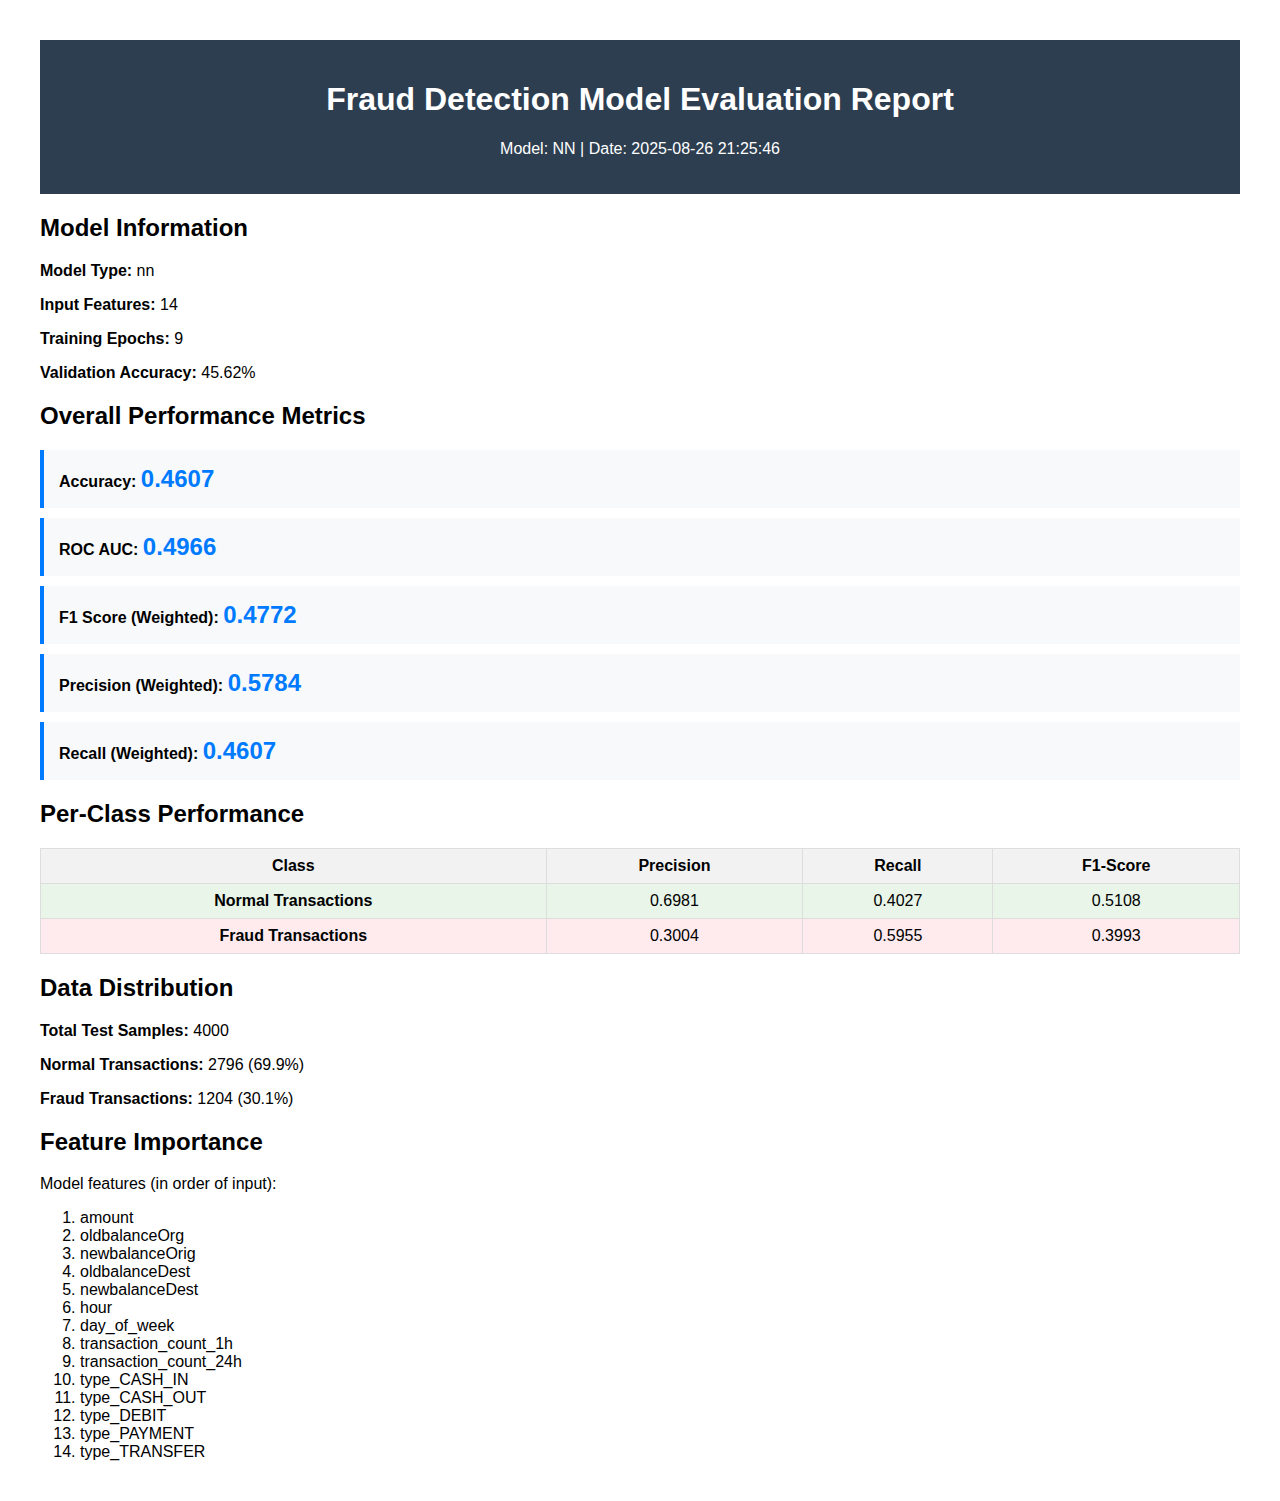
<file: outputs/detailed_evaluation_nn.html>
<!DOCTYPE html>
        <html>
        <head>
            <title>Fraud Detection Model Evaluation Report</title>
            <style>
                body { font-family: Arial, sans-serif; margin: 40px; }
                .header { background-color: #2c3e50; color: white; padding: 20px; text-align: center; }
                .section { margin: 20px 0; }
                .metric { background-color: #f8f9fa; padding: 15px; margin: 10px 0; border-left: 4px solid #007bff; }
                .metric-value { font-size: 1.5em; font-weight: bold; color: #007bff; }
                table { border-collapse: collapse; width: 100%; }
                th, td { border: 1px solid #ddd; padding: 8px; text-align: center; }
                th { background-color: #f2f2f2; }
                .fraud { background-color: #ffebee; }
                .normal { background-color: #e8f5e8; }
            </style>
        </head>
        <body>
            <div class="header">
                <h1>Fraud Detection Model Evaluation Report</h1>
                <p>Model: NN | Date: 2025-08-26 21:25:46</p>
            </div>
            
            <div class="section">
                <h2>Model Information</h2>
                <p><strong>Model Type:</strong> nn</p>
                <p><strong>Input Features:</strong> 14</p>
                <p><strong>Training Epochs:</strong> 9</p>
                <p><strong>Validation Accuracy:</strong> 45.62%</p>
            </div>
            
            <div class="section">
                <h2>Overall Performance Metrics</h2>
                <div class="metric">
                    <strong>Accuracy:</strong> <span class="metric-value">0.4607</span>
                </div>
                <div class="metric">
                    <strong>ROC AUC:</strong> <span class="metric-value">0.4966</span>
                </div>
                <div class="metric">
                    <strong>F1 Score (Weighted):</strong> <span class="metric-value">0.4772</span>
                </div>
                <div class="metric">
                    <strong>Precision (Weighted):</strong> <span class="metric-value">0.5784</span>
                </div>
                <div class="metric">
                    <strong>Recall (Weighted):</strong> <span class="metric-value">0.4607</span>
                </div>
            </div>
            
            <div class="section">
                <h2>Per-Class Performance</h2>
                <table>
                    <tr>
                        <th>Class</th>
                        <th>Precision</th>
                        <th>Recall</th>
                        <th>F1-Score</th>
                    </tr>
                    <tr class="normal">
                        <td><strong>Normal Transactions</strong></td>
                        <td>0.6981</td>
                        <td>0.4027</td>
                        <td>0.5108</td>
                    </tr>
                    <tr class="fraud">
                        <td><strong>Fraud Transactions</strong></td>
                        <td>0.3004</td>
                        <td>0.5955</td>
                        <td>0.3993</td>
                    </tr>
                </table>
            </div>
            
            <div class="section">
                <h2>Data Distribution</h2>
                <p><strong>Total Test Samples:</strong> 4000</p>
                <p><strong>Normal Transactions:</strong> 2796 (69.9%)</p>
                <p><strong>Fraud Transactions:</strong> 1204 (30.1%)</p>
            </div>
            
            <div class="section">
                <h2>Feature Importance</h2>
                <p>Model features (in order of input):</p>
                <ol>
        <li>amount</li><li>oldbalanceOrg</li><li>newbalanceOrig</li><li>oldbalanceDest</li><li>newbalanceDest</li><li>hour</li><li>day_of_week</li><li>transaction_count_1h</li><li>transaction_count_24h</li><li>type_CASH_IN</li><li>type_CASH_OUT</li><li>type_DEBIT</li><li>type_PAYMENT</li><li>type_TRANSFER</li>
                </ol>
            </div>
        </body>
        </html>
</file>
